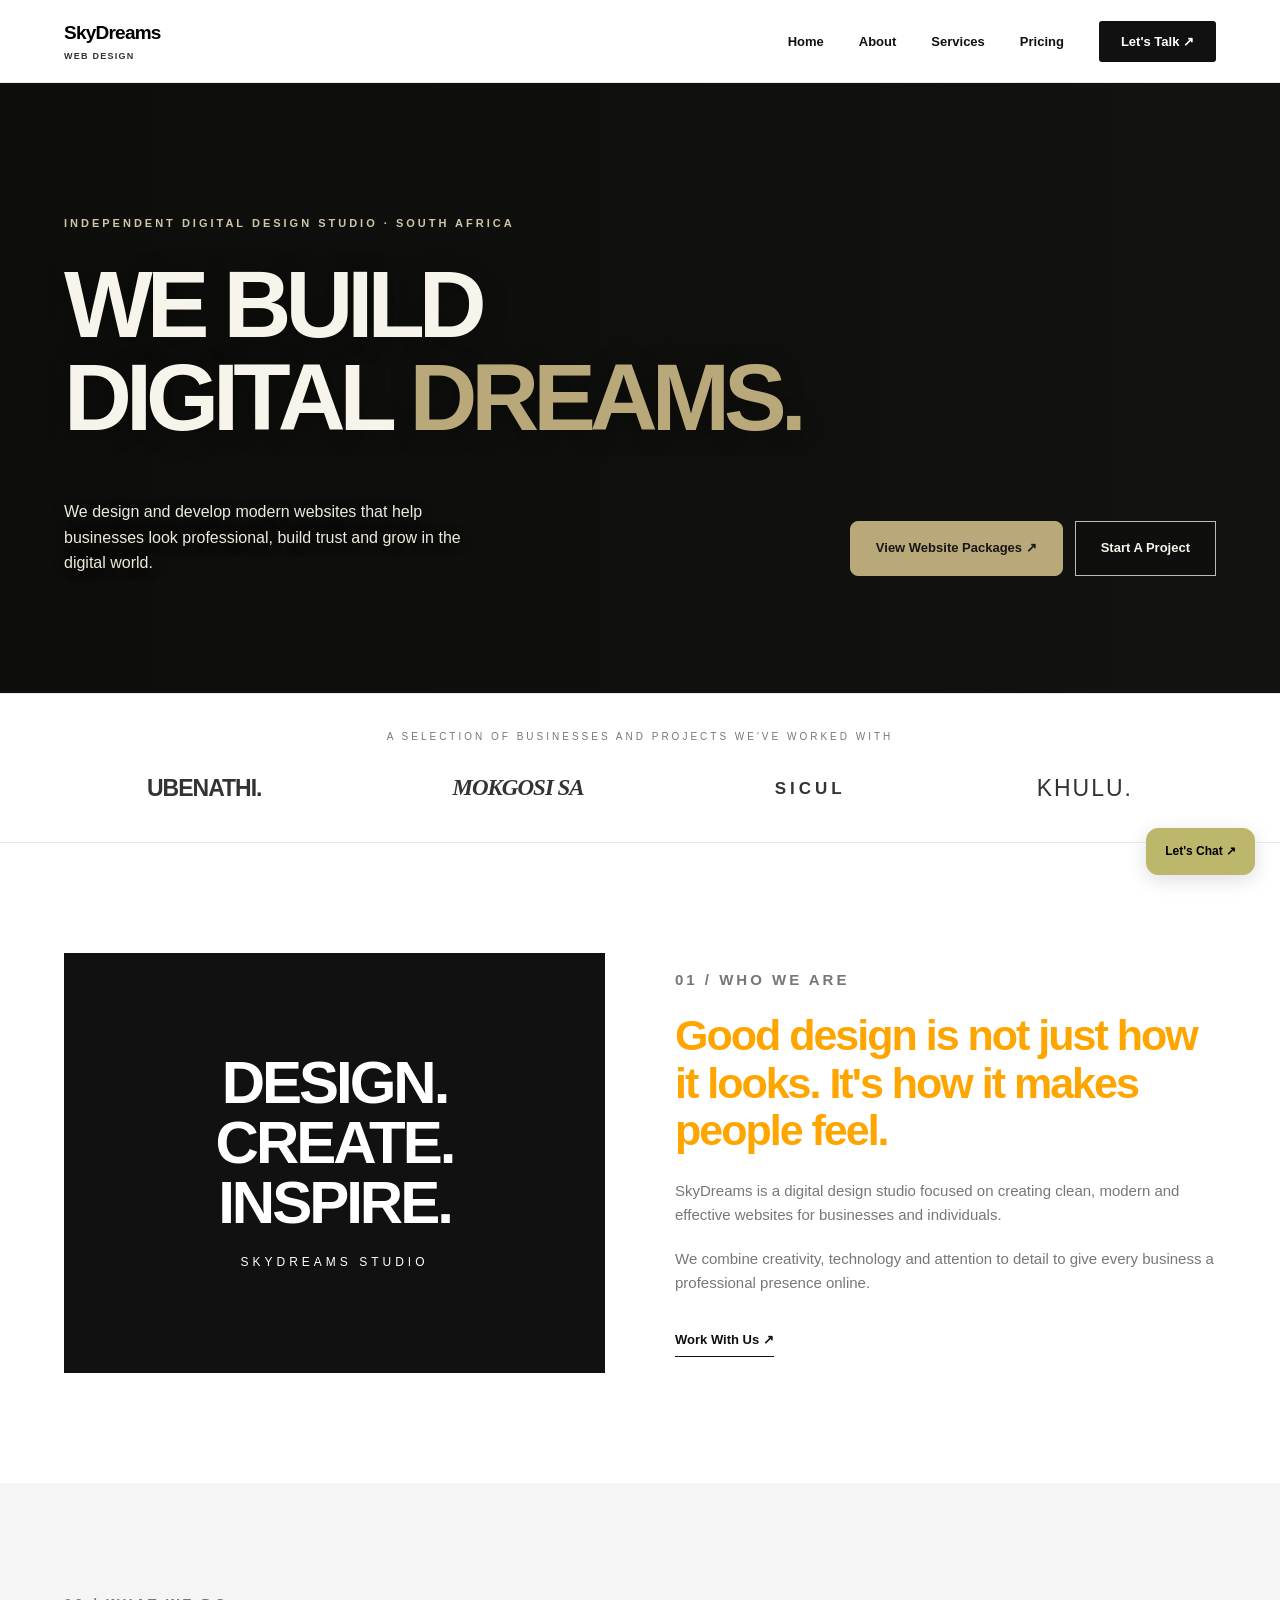
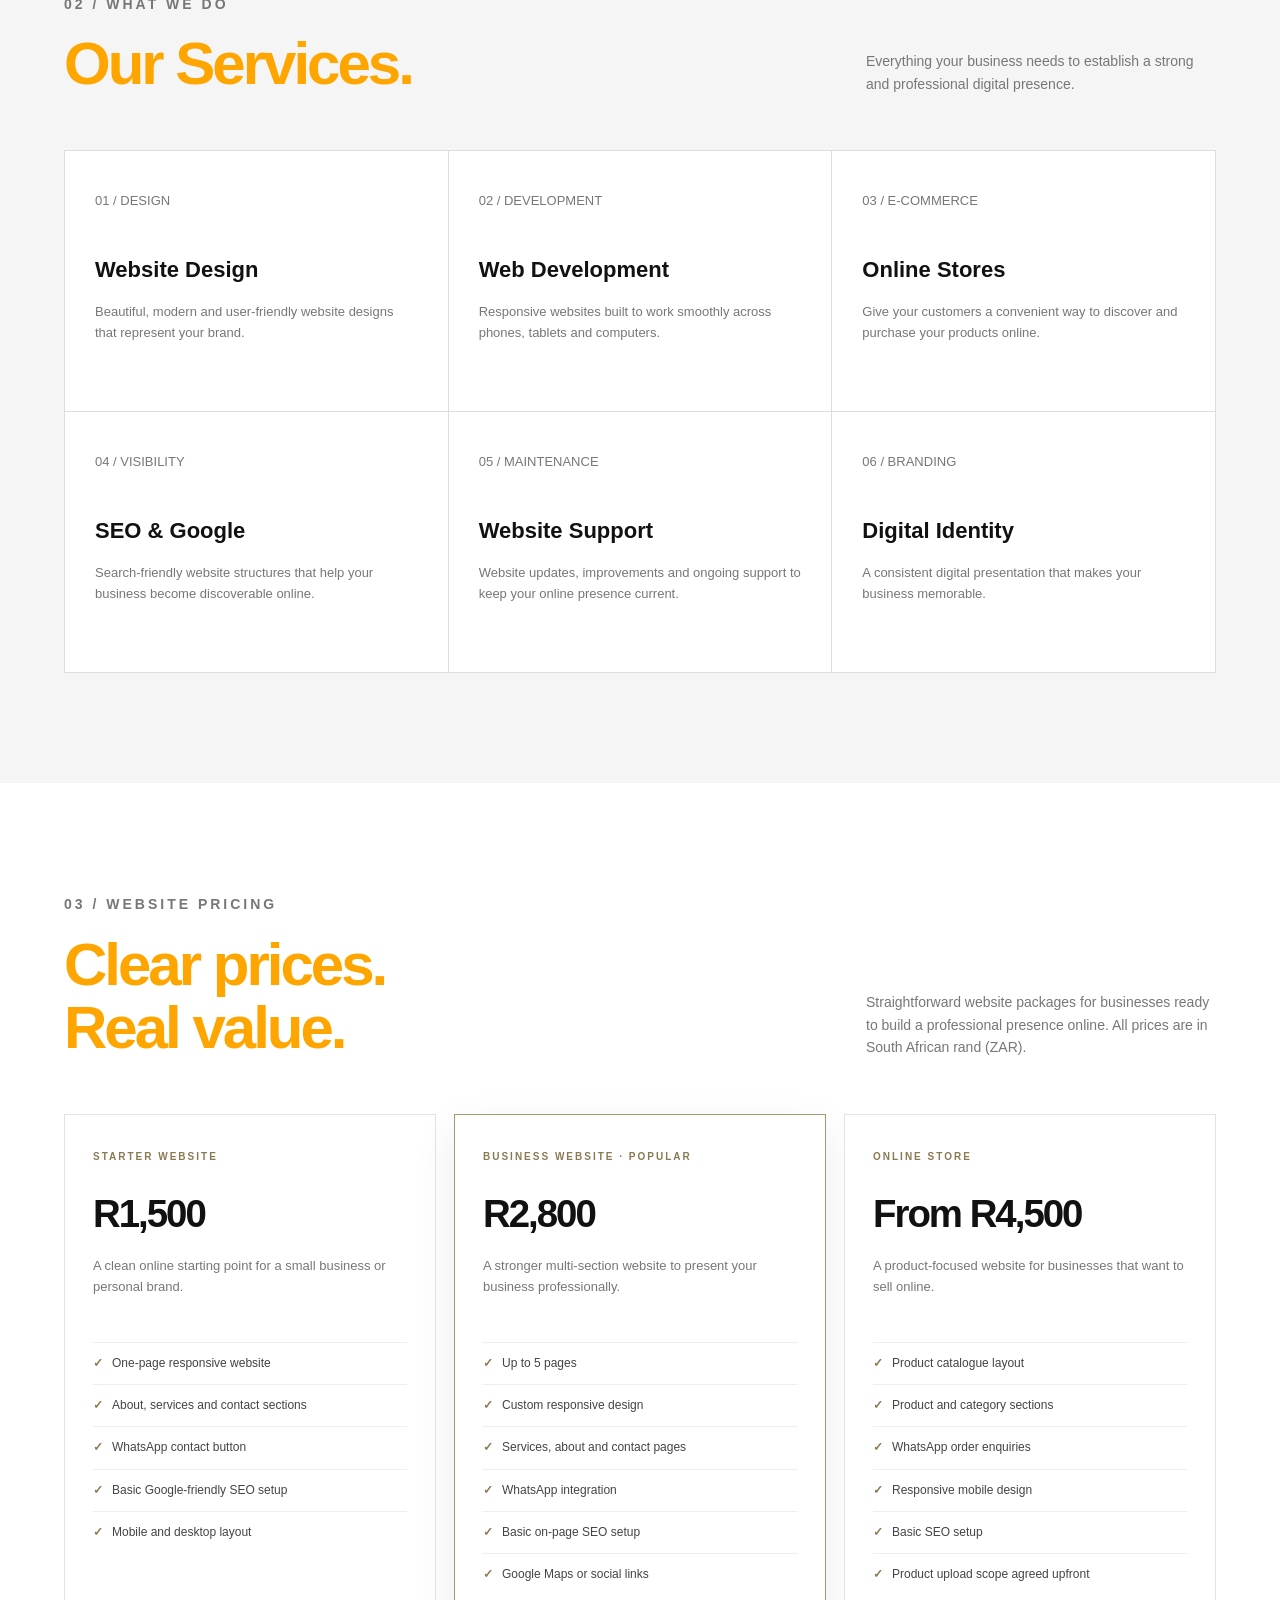
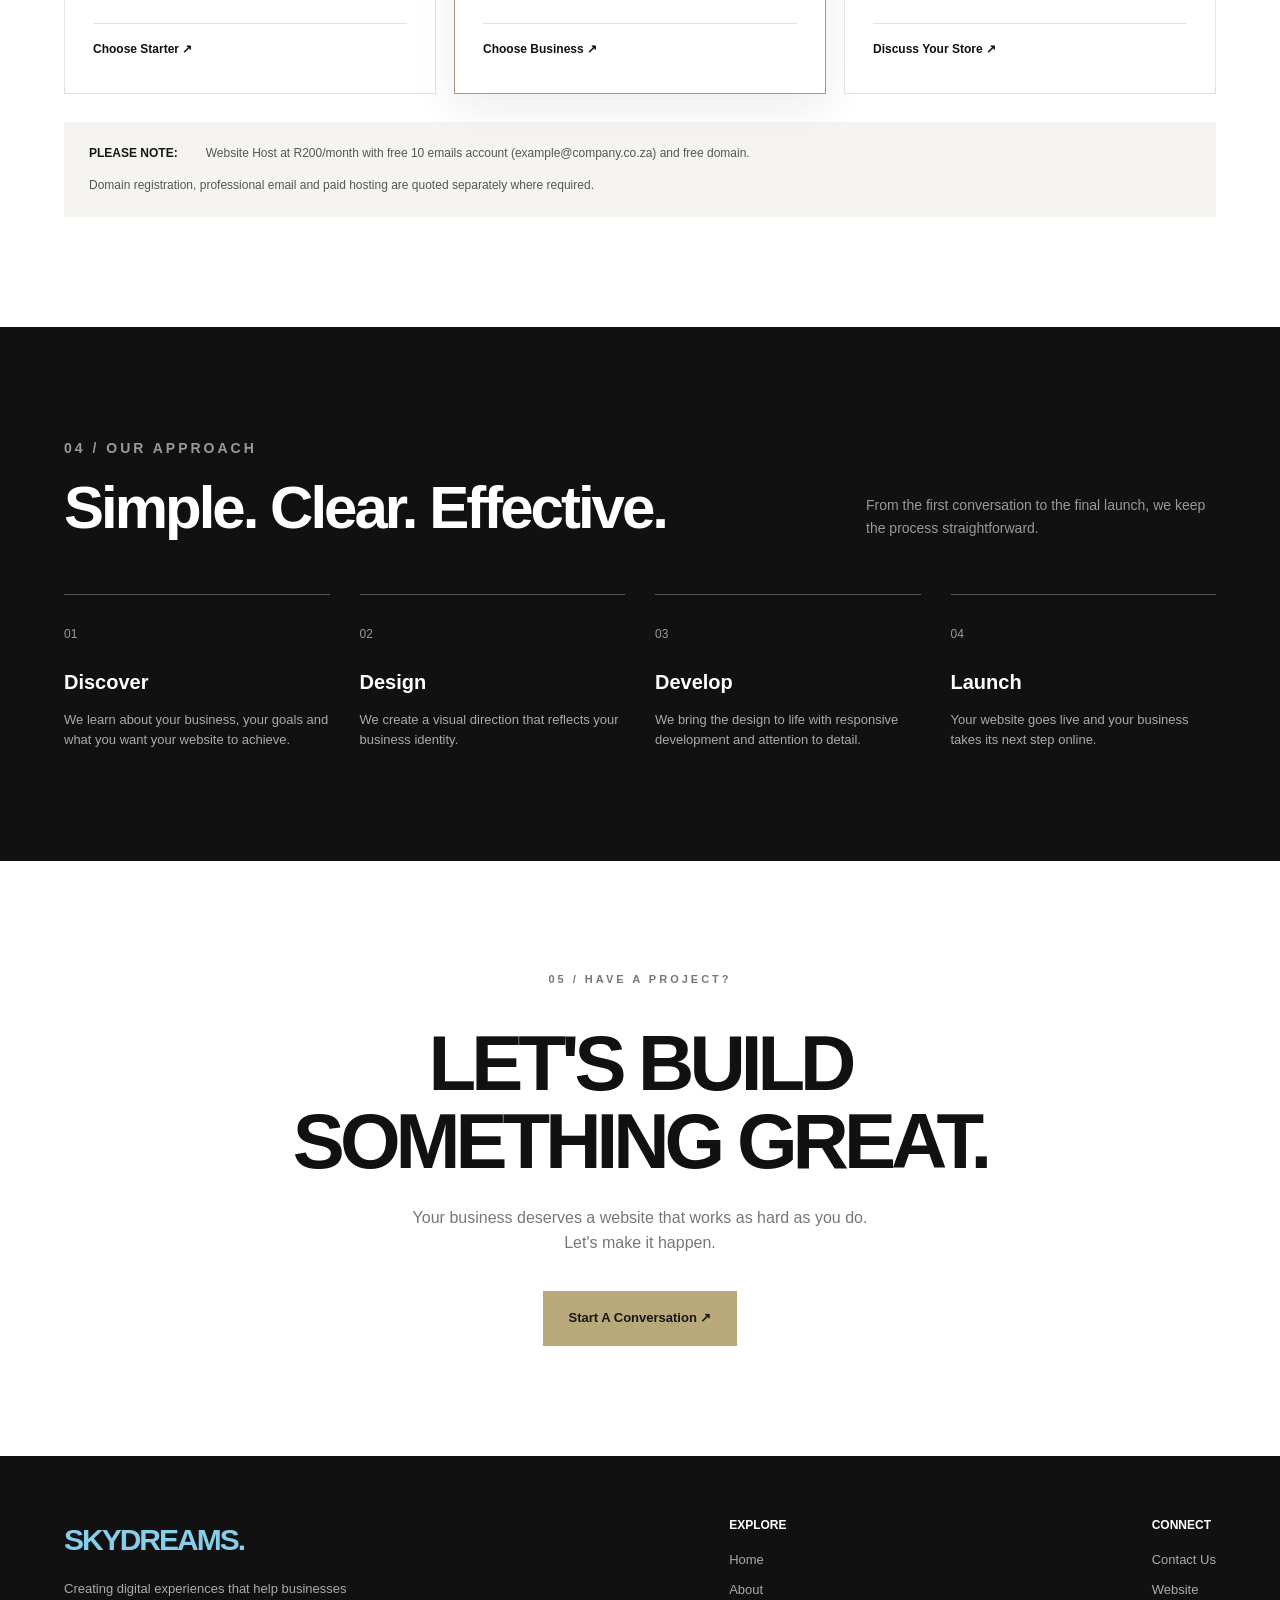
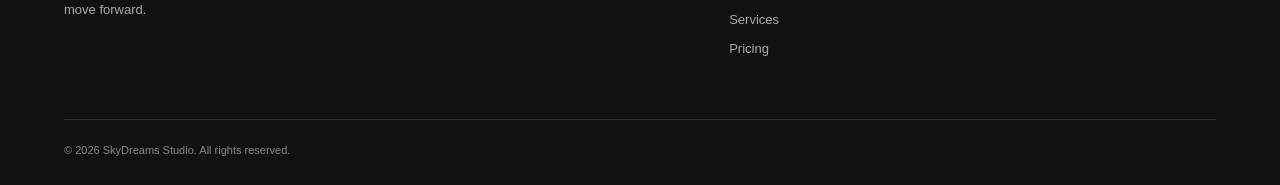
<file: index.html>
<!DOCTYPE html>
<html lang="en">
<head>
<meta charset="UTF-8">
<meta name="viewport" content="width=device-width, initial-scale=1.0">

<title>SkyDreams Studio | Websites That Move Businesses Forward</title>

<meta name="description" content="SkyDreams is a creative web design studio building modern, responsive and professional websites for businesses.">
<meta name="keywords" content="web design South Africa, website designer, business websites, SkyDreams Studio">
<meta name="author" content="SkyDreams Studio">
<meta name="theme-color" content="#ffffff">

<link rel="canonical" href="https://www.skydreams.co.za/">

<style>
:root {
    --black: #111111;
    --white: #ffffff;
    --grey: #777777;
    --light: #f5f5f5;
    --border: #e9e9e9;
    --max: 1200px;
}

* {
    margin: 0;
    padding: 0;
    box-sizing: border-box;
}

html {
    scroll-behavior: smooth;
}

body {
    font-family: Arial, Helvetica, sans-serif;
    background: var(--white);
    color: var(--black);
    line-height: 1.6;
}

a {
    color: inherit;
    text-decoration: none;
}

button {
    font: inherit;
}

.container {
    width: min(90%, var(--max));
    margin: auto;
}

/* NAVIGATION */

header {
    background: rgba(255,255,255,.96);
    border-bottom: 1px solid var(--border);
    position: sticky;
    top: 0;
    z-index: 1000;
}

.navbar {
    height: 82px;
    display: flex;
    justify-content: space-between;
    align-items: center;
}

.logo {
    font-size: 25px;
    font-weight: 900;
    letter-spacing: -1.5px;
}

.logo span {
    font-weight: 400;
}

.nav-links {
    display: flex;
    align-items: center;
    gap: 35px;
    list-style: none;
}

.nav-links a {
    font-size: 13px;
    font-weight: 600;
    transition: .3s;
}

.nav-links a:hover {
    opacity: .5;
}

.nav-cta {
    background: var(--black);
    color: white;
    padding: 13px 22px;
    border-radius: 3px;
}

.menu-btn {
    display: none;
    border: 0;
    background: none;
    font-size: 27px;
    cursor: pointer;
}

/* HERO */

.hero {
    position: relative;
    isolation: isolate;
    overflow: hidden;
    padding: 125px 0 110px;
    min-height: 610px;
    display: flex;
    align-items: center;
    background: #171714  center 45% / cover no-repeat;
    color: #f4f0e6;
}

.hero::before {
    content: "";
    position: absolute;
    inset: 0;
    z-index: -1;
    background: linear-gradient(90deg,
        rgba(12, 12, 11, .88) 0%,
        rgba(12, 12, 11, .70) 55%,
        rgba(12, 12, 11, .42) 100%);
}

.hero-label {
    font-size: 11px;
    font-weight: 700;
    letter-spacing: 3px;
    text-transform: uppercase;
    color: #d0c5a6;
    margin-bottom: 25px;
}

.hero h1 {
    font-size: clamp(48px, 8vw, 94px);
    line-height: .99;
    letter-spacing: -6px;
    max-width: 1000px;
    font-weight: 900;
    color: #f7f4eb;
    text-shadow: 0 3px 24px rgba(0,0,0,.35);
}

.hero h1 span {
    color: #b9a879;
}

.hero-bottom {
    display: flex;
    justify-content: space-between;
    align-items: flex-end;
    margin-top: 55px;
    gap: 30px;
border-radius:8px;
}

.hero-description {
    color: #eee9dc;
    font-size: 16px;
    max-width: 410px;
    text-shadow: 0 2px 12px rgba(0,0,0,.5);
}

.hero-buttons {
    display: flex;
    gap: 12px;
    flex-wrap: wrap;
border-radius:8px;
}

.btn {
    display: inline-block;
    padding: 16px 25px;
    font-size: 13px;
    font-weight: 700;
    transition: .3s;
    border: 1px solid var(--black);
}

.btn-dark {
    background: #b9a879;
    color: #171714;
    border-color: #b9a879;
}

.btn-dark:hover {
    background: #e5dcc5;
    border-color: #e5dcc5;
    color: #171714;
}

.btn-light {
    color: #f7f4eb;
    border-color: rgba(247,244,235,.75);
    background: rgba(0,0,0,.18);
}

.btn-light:hover {
    background: #f7f4eb;
    border-color: #f7f4eb;
    color: #171714;
}

/* BRAND STRIP */

.trusted {
    border-top: 1px solid var(--border);
    border-bottom: 1px solid var(--border);
    padding: 35px 0;
}

.trusted-title {
    font-size: 10px;
    letter-spacing: 3px;
    color: var(--grey);
    text-transform: uppercase;
    text-align: center;
    margin-bottom: 25px;
}

.brand-list {
    display: flex;
    justify-content: space-around;
    align-items: center;
    gap: 25px;
    flex-wrap: wrap;
}

.brand {
    font-size: 23px;
    font-weight: 900;
    letter-spacing: -1px;
    color: #333;
}

.brand:nth-child(2) {
    font-family: Georgia, serif;
    font-style: italic;
}

.brand:nth-child(3) {
    letter-spacing: 4px;
    font-size: 17px;
}

.brand:nth-child(4) {
    font-weight: 400;
    letter-spacing: 2px;
}

/* INTRO */

.section {
    padding: 110px 0;
}

.section-heading {
    display: flex;
    justify-content: space-between;
    align-items: flex-end;
    gap: 30px;
    margin-bottom: 55px;
}

.eyebrow {
    font-size: 11px;
    letter-spacing: 3px;
    text-transform: uppercase;
    color: var(--grey);
    font-weight: 700;
    margin-bottom: 17px;
}

.section-heading h2 {
    font-size: clamp(36px, 5vw, 60px);
    letter-spacing: -3px;
    line-height: 1.05;
}

.section-heading p {
    max-width: 350px;
    font-size: 14px;
    color: var(--grey);
}

/* ABOUT */

.about-grid {
    display: grid;
    grid-template-columns: 1fr 1fr;
    gap: 70px;
    align-items: center;
}

.about-image {
    min-height: 420px;
    background: #111;
    color: white;
    display: flex;
    justify-content: center;
    align-items: center;
    padding: 40px;
    text-align: center;
}
.brand-text{
  font-size:19px;
  font-weight:900;
  letter-spacing:-.04em;
  line-height:1;
}

.brand-text small{
  display:block;
  margin-top:5px;
  color:var(--muted);
  font-size:9px;
  font-weight:800;
  letter-spacing:.14em;
  text-transform:uppercase;
}

.about-image h3 {
    font-size: clamp(35px, 5vw, 60px);
    line-height: 1;
    letter-spacing: -3px;
}

.about-image span {
    display: block;
    font-size: 12px;
    letter-spacing: 4px;
    margin-top: 20px;
    font-weight: 400;
}

.about-text h2 {
    font-size: 43px;
    line-height: 1.1;
    letter-spacing: -2px;
    margin-bottom: 25px;
}

.about-text p {
    color: var(--grey);
    font-size: 15px;
    margin-bottom: 20px;
}

.text-link {
    display: inline-block;
    font-size: 13px;
    font-weight: 700;
    border-bottom: 1px solid;
    padding-bottom: 5px;
    margin-top: 15px;
}

/* SERVICES */

.services {
    background: var(--light);
}

.service-grid {
    display: grid;
    grid-template-columns: repeat(3, 1fr);
    gap: 1px;
    background: #ddd;
    border: 1px solid #ddd;
}

.service-card {
    background: white;
    padding: 40px 30px;
    min-height: 260px;
    transition: .3s;
}

.service-card:hover {
    background: #111;
    color: white;
}

.service-number {
    font-size: 12px;
    color: #999;
    margin-bottom: 40px;
}

.service-card h3 {
    font-size: 22px;
    margin-bottom: 15px;
}

.service-card p {
    font-size: 13px;
    color: var(--grey);
}

.service-card:hover p {
    color: #bbb;
}

/* PROJECT STYLES */

.portfolio-grid {
    display: grid;
    grid-template-columns: repeat(2, 1fr);
    gap: 45px 25px;
}

.project-image {
    height: 310px;
    background: #111;
    color: white;
    display: flex;
    justify-content: center;
    align-items: center;
    overflow: hidden;
    padding: 25px;
    transition: .3s;
}

.project-card:hover .project-image {
    background: #333;
}

.project-image h3 {
    font-size: clamp(30px, 5vw, 55px);
    letter-spacing: -3px;
    text-align: center;
}

.project-image.light {
    background: #eee;
    color: #111;
}

.project-info {
    display: flex;
    justify-content: space-between;
    padding-top: 20px;
    gap: 15px;
}

.project-info h3 {
    font-size: 18px;
}

.project-info p {
    color: var(--grey);
    font-size: 12px;
}

.project-arrow {
    font-size: 24px;
}

/* PRICING */

.pricing-grid {
    display: grid;
    grid-template-columns: repeat(3, 1fr);
    gap: 18px;
    align-items: stretch;
}

.price-card {
    border: 1px solid #e5e2dc;
    padding: 34px 28px;
    display: flex;
    flex-direction: column;
    background: #fff;
    min-height: 100%;
}

.price-featured {
    border: 1px solid #a9986d;
    box-shadow: 0 14px 40px rgba(30,25,12,.08);
}

.price-label {
    color: #8a7a52;
    font-size: 10px;
    font-weight: 800;
    letter-spacing: 2px;
    margin-bottom: 18px;
}

.price-card h3 {
    font-size: clamp(30px, 3vw, 42px);
    letter-spacing: -2px;
    margin-bottom: 12px;
}

.price-summary {
    color: var(--grey);
    font-size: 13px;
    min-height: 62px;
    margin-bottom: 24px;
}

.price-card ul {
    list-style: none;
    margin-bottom: 28px;
}

.price-card li {
    border-top: 1px solid #eee;
    padding: 11px 0;
    font-size: 12px;
    color: #444;
}

.price-card li::before {
    content: "✓";
    color: #8a7a52;
    font-weight: 800;
    margin-right: 9px;
}

.price-link {
    display: inline-block;
    margin-top: auto;
    padding-top: 16px;
    border-top: 1px solid #e5e2dc;
    font-size: 12px;
    font-weight: 800;
}

.price-link:hover {
    color: #8a7a52;
}

.pricing-note {
    display: flex;
    flex-wrap: wrap;
    gap: 12px 28px;
    margin-top: 28px;
    padding: 22px 25px;
    background: #f5f4f0;
    color: #555;
    font-size: 12px;
}

.pricing-note strong {
    color: #171714;
}

/* PROCESS */

.process {
    background: #111;
    color: white;
}

.process .eyebrow,
.process .section-heading p {
    color: #999;
}

.process-grid {
    display: grid;
    grid-template-columns: repeat(4, 1fr);
    gap: 30px;
}

.process-card {
    border-top: 1px solid #555;
    padding-top: 25px;
}

.process-card span {
    font-size: 12px;
    color: #999;
}

.process-card h3 {
    font-size: 20px;
    margin: 20px 0 12px;
}

.process-card p {
    color: #aaa;
    font-size: 13px;
}

/* CTA */

.contact {
    padding: 110px 0;
    text-align: center;
}

.contact h2 {
    font-size: clamp(43px, 7vw, 78px);
    letter-spacing: -5px;
    line-height: 1;
    margin-bottom: 25px;
}

.contact p {
    color: var(--grey);
    max-width: 480px;
    margin: 0 auto 35px;
}

/* FOOTER */

footer {
    background: #111;
    color: white;
    padding: 60px 0 25px;
}

.footer-top {
    display: flex;
    justify-content: space-between;
    gap: 30px;
    padding-bottom: 50px;
}

.footer-logo {
    font-size: 30px;
    font-weight: 900;
    letter-spacing: -2px;
}

.footer-description {
    max-width: 300px;
    color: #aaa;
    font-size: 13px;
    margin-top: 15px;
}

.footer-links h4 {
    font-size: 12px;
    margin-bottom: 15px;
}

.footer-links a {
    display: block;
    color: #aaa;
    font-size: 13px;
    margin: 9px 0;
}

.footer-links a:hover {
    color: white;
}

.footer-bottom {
    border-top: 1px solid #333;
    padding-top: 22px;
    display: flex;
    justify-content: space-between;
    gap: 20px;
    color: #888;
    font-size: 11px;
}

/* WHATSAPP */

.whatsapp {
    position: fixed;
    bottom: 25px;
    right: 25px;
    z-index: 999;
    background:darkkhaki;
    color: black;
    border: 1px solid darkkhaki;
    padding: 13px 18px;
    border-radius: 12px;
    font-size: 12px;
    font-weight: 700;
    box-shadow: 0 5px 20px #0002;
}

.whatsapp:hover {
    background: black;
    color: white;
}

/* RESPONSIVE */

@media(max-width: 800px) {

    .navbar {
        height: 70px;
    }

    .menu-btn {
        display: block;
    }

    .nav-links {
        display: none;
        position: absolute;
        top: 70px;
        left: 0;
        width: 100%;
        background: white;
        padding: 25px 5%;
        flex-direction: column;
        align-items: flex-start;
        border-bottom: 1px solid var(--border);
        gap: 22px;
    }

    .nav-links.active {
        display: flex;
    }

    .hero {
        padding: 90px 0 80px;
        min-height: 560px;
        background-position: center;
    }

    .hero::before {
        background: rgba(12, 12, 11, .76);
    }

    .hero h1 {
        letter-spacing: -3px;
    }

    .hero-bottom,
    .section-heading {
        flex-direction: column;
        align-items: flex-start;
    }

    .about-grid {
        grid-template-columns: 1fr;
        gap: 35px;
    }

    .service-grid {
        grid-template-columns: repeat(2, 1fr);
    }

    .process-grid {
        grid-template-columns: repeat(2, 1fr);
    }

    .footer-top {
        flex-wrap: wrap;
    }
}

@media(max-width: 550px) {

    .container {
        width: 90%;
    }

    .hero h1 {
        font-size: 52px;
    }

    .section {
        padding: 75px 0;
    }

    .service-grid,
    .portfolio-grid,
    .pricing-grid,
    .process-grid {
        grid-template-columns: 1fr;
    }

    .project-image {
        height: 250px;
    }

    .about-image {
        min-height: 300px;
    }

    .about-text h2 {
        font-size: 35px;
    }

    .footer-top {
        flex-direction: column;
    }

    .footer-bottom {
        flex-direction: column;
    }

    .contact h2 {
        letter-spacing: -3px;
    }

    .whatsapp {
        bottom: 15px;
        right: 15px;
    }
}
</style>
</head>

<body>

<!-- NAVIGATION -->

<header>
    <div class="container navbar">

        <a href="#" >  <span class="brand-text" style="color:black;" style="font-weight: 900;">
        SkyDreams
        <small style="color: #333;">Web Design</small>
      </span>
</a>

        <button class="menu-btn" id="menuBtn"
        aria-label="Toggle navigation" aria-expanded="false">
            ☰
        </button>

        <ul class="nav-links" id="navLinks">
            <li><a href="#home">Home</a></li>
            <li><a href="#about">About</a></li>
            <li><a href="#services">Services</a></li>
            <li><a href="#pricing">Pricing</a></li>
            <li><a href="#contact" class="nav-cta">Let's Talk ↗</a></li>
        </ul>

    </div>
</header>

<main>

<!-- HERO -->

<section class="hero" id="home">
    <div class="container">

        <p class="hero-label">
            Independent Digital Design Studio · South Africa
        </p>

        <h1>
            WE BUILD<br>
            DIGITAL <span>DREAMS.</span>
        </h1>

        <div class="hero-bottom">

            <p class="hero-description">
                We design and develop modern websites that help
                businesses look professional, build trust and grow
                in the digital world.
            </p>

            <div class="hero-buttons" >
                <a href="#pricing" class="btn btn-dark" style="border-radius:8px;">
                    View Website Packages ↗
                </a>

                <a href="#contact" class="btn btn-light">
                    Start A Project
                </a>
            </div>

        </div>
    </div>
</section>

<!-- CLIENT BRAND STRIP -->

<section class="trusted">
    <div class="container">

        <p class="trusted-title">
            A selection of businesses and projects we've worked with
        </p>

        <div class="brand-list">
            <div class="brand">UBENATHI.</div>
            <div class="brand">MOKGOSI SA</div>
            <div class="brand">SICUL</div>
            <div class="brand">KHULU.</div>
        </div>

    </div>
</section>

<!-- ABOUT -->

<section class="section" id="about">
    <div class="container">

        <div class="about-grid">

            <div class="about-image">
                <div>
                    <h3>DESIGN.<br>CREATE.<br>INSPIRE.</h3>
                    <span>SKYDREAMS STUDIO</span>
                </div>
            </div>

            <div class="about-text">

                <p class="eyebrow">01 / WHO WE ARE</p>

                <h2 style="color: orange;">
                    Good design is not just how it looks.
                    It's how it makes people feel.
                </h2>

                <p>
                    SkyDreams is a digital design studio focused
                    on creating clean, modern and effective
                    websites for businesses and individuals.
                </p>

                <p>
                    We combine creativity, technology and attention
                    to detail to give every business a professional
                    presence online.
                </p>

                <a href="#contact" class="text-link">
                    Work With Us ↗
                </a>

            </div>

        </div>
    </div>
</section>

<!-- SERVICES -->

<section class="section services" id="services">
    <div class="container">

        <div class="section-heading">

            <div>
                <p class="eyebrow">02 / WHAT WE DO</p>
                <h2  style="color: orange;">Our Services.</h2>
            </div>

            <p>
                Everything your business needs to establish
                a strong and professional digital presence.
            </p>

        </div>

        <div class="service-grid">

            <div class="service-card">
                <p class="service-number">01 / DESIGN</p>
                <h3>Website Design</h3>
                <p>
                    Beautiful, modern and user-friendly website
                    designs that represent your brand.
                </p>
            </div>

            <div class="service-card">
                <p class="service-number">02 / DEVELOPMENT</p>
                <h3>Web Development</h3>
                <p>
                    Responsive websites built to work smoothly
                    across phones, tablets and computers.
                </p>
            </div>

            <div class="service-card">
                <p class="service-number">03 / E-COMMERCE</p>
                <h3>Online Stores</h3>
                <p>
                    Give your customers a convenient way to
                    discover and purchase your products online.
                </p>
            </div>

            <div class="service-card">
                <p class="service-number">04 / VISIBILITY</p>
                <h3>SEO & Google</h3>
                <p>
                    Search-friendly website structures that
                    help your business become discoverable online.
                </p>
            </div>

            <div class="service-card">
                <p class="service-number">05 / MAINTENANCE</p>
                <h3>Website Support</h3>
                <p>
                    Website updates, improvements and ongoing
                    support to keep your online presence current.
                </p>
            </div>

            <div class="service-card">
                <p class="service-number">06 / BRANDING</p>
                <h3>Digital Identity</h3>
                <p>
                    A consistent digital presentation that
                    makes your business memorable.
                </p>
            </div>

        </div>
    </div>
</section>

<!-- SECTION 03: PRICING -->

<section class="section" id="pricing">
    <div class="container">

        <div class="section-heading">
            <div>
                <p class="eyebrow">03 / WEBSITE PRICING</p>
                <h2  style="color: orange;">Clear prices.<br  style="color: orange;">Real value.</h2>
            </div>
            <p>
                Straightforward website packages for businesses ready
                to build a professional presence online. All prices are
                in South African rand (ZAR).
            </p>
        </div>

        <div class="pricing-grid">

            <article class="price-card">
                <p class="price-label">STARTER WEBSITE</p>
                <h3>R1,500</h3>
                <p class="price-summary">
                    A clean online starting point for a small business
                    or personal brand.
                </p>
                <ul>
                    <li>One-page responsive website</li>
                    <li>About, services and contact sections</li>
                    <li>WhatsApp contact button</li>
                    <li>Basic Google-friendly SEO setup</li>
                    <li>Mobile and desktop layout</li>
                </ul>
                <a href="#contact" class="price-link">
                    Choose Starter ↗
                </a>
            </article>

            <article class="price-card price-featured">
                <p class="price-label">BUSINESS WEBSITE · POPULAR</p>
                <h3>R2,800</h3>
                <p class="price-summary">
                    A stronger multi-section website to present your
                    business professionally.
                </p>
                <ul>
                    <li>Up to 5 pages</li>
                    <li>Custom responsive design</li>
                    <li>Services, about and contact pages</li>
                    <li>WhatsApp integration</li>
                    <li>Basic on-page SEO setup</li>
                    <li>Google Maps or social links</li>
                </ul>
                <a href="#contact" class="price-link">
                    Choose Business ↗
                </a>
            </article>

            <article class="price-card">
                <p class="price-label">ONLINE STORE</p>
                <h3>From R4,500</h3>
                <p class="price-summary">
                    A product-focused website for businesses that
                    want to sell online.
                </p>
                <ul>
                    <li>Product catalogue layout</li>
                    <li>Product and category sections</li>
                    <li>WhatsApp order enquiries</li>
                    <li>Responsive mobile design</li>
                    <li>Basic SEO setup</li>
                    <li>Product upload scope agreed upfront</li>
                </ul>
                <a href="#contact" class="price-link">
                    Discuss Your Store ↗
                </a>
            </article>

        </div>

        <div class="pricing-note">
            <strong><b>PLEASE NOTE:</b></strong>
            <span>Website Host at R200/month with free 10 emails account (example@company.co.za) and  free domain.</span>
            
            <span>
                Domain registration, professional email and paid hosting
                are quoted separately where required.
            </span>
        </div>

    </div>
</section>

<!-- PROCESS -->

<section class="section process">
    <div class="container">

        <div class="section-heading">

            <div>
                <p class="eyebrow">04 / OUR APPROACH</p>
                <h2>Simple. Clear. Effective.</h2>
            </div>

            <p>
                From the first conversation to the final launch,
                we keep the process straightforward.
            </p>

        </div>

        <div class="process-grid">

            <div class="process-card">
                <span>01</span>
                <h3>Discover</h3>
                <p>
                    We learn about your business, your goals
                    and what you want your website to achieve.
                </p>
            </div>

            <div class="process-card">
                <span>02</span>
                <h3>Design</h3>
                <p>
                    We create a visual direction that reflects
                    your business identity.
                </p>
            </div>

            <div class="process-card">
                <span>03</span>
                <h3>Develop</h3>
                <p>
                    We bring the design to life with responsive
                    development and attention to detail.
                </p>
            </div>

            <div class="process-card">
                <span>04</span>
                <h3>Launch</h3>
                <p>
                    Your website goes live and your business
                    takes its next step online.
                </p>
            </div>

        </div>
    </div>
</section>

<!-- CONTACT -->

<section class="contact" id="contact">
    <div class="container">

        <p class="eyebrow">05 / HAVE A PROJECT?</p>

        <h2>
            LET'S BUILD<br>
            SOMETHING <span>GREAT.</span>
        </h2>

        <p>
            Your business deserves a website that works as
            hard as you do. Let's make it happen.
        </p>

        <a href="https://wa.me/27648969111"
           class="btn btn-dark" id="contactBtn">
            Start A Conversation ↗
        </a>

    </div>
</section>

</main>

<!-- FOOTER -->

<footer>
    <div class="container">

        <div class="footer-top">

            <div>
                <div class="footer-logo"  style="color: skyblue;">SKYDREAMS.</div>

                <p class="footer-description">
                    Creating digital experiences that help
                    businesses move forward.
                </p>
            </div>

            <div class="footer-links">
                <h4>EXPLORE</h4>
                <a href="#home">Home</a>
                <a href="#about">About</a>
                <a href="#services">Services</a>
                <a href="#pricing">Pricing</a>
            </div>

            <div class="footer-links">
                <h4>CONNECT</h4>
                <a href="#contact">Contact Us</a>
                <a href="https://www.skydreams.co.za/">
                    Website
                </a>
            </div>

        </div>

        <div class="footer-bottom">

            <p>
                © <span id="year"></span> SkyDreams Studio.
                All rights reserved.
            </p>

            

        </div>

    </div>
</footer>

<!-- WHATSAPP -->

<a href="https://wa.me/27648969111"
   class="whatsapp" id="whatsappBtn">
    Let's Chat ↗
</a>

<script>

// MOBILE NAVIGATION

const menuBtn = document.getElementById("menuBtn");
const navLinks = document.getElementById("navLinks");

menuBtn.addEventListener("click", function() {

    const isOpen = navLinks.classList.toggle("active");

    menuBtn.setAttribute("aria-expanded", isOpen);
    menuBtn.textContent = isOpen ? "×" : "☰";

});

// CLOSE MENU WHEN LINK IS CLICKED

document.querySelectorAll(".nav-links a").forEach(link => {

    link.addEventListener("click", () => {
        navLinks.classList.remove("active");
        menuBtn.textContent = "☰";
        menuBtn.setAttribute("aria-expanded", "false");
    });

});

// AUTOMATIC COPYRIGHT YEAR

document.getElementById("year").textContent =
    new Date().getFullYear();

</script>

</body>
</html>
</file>
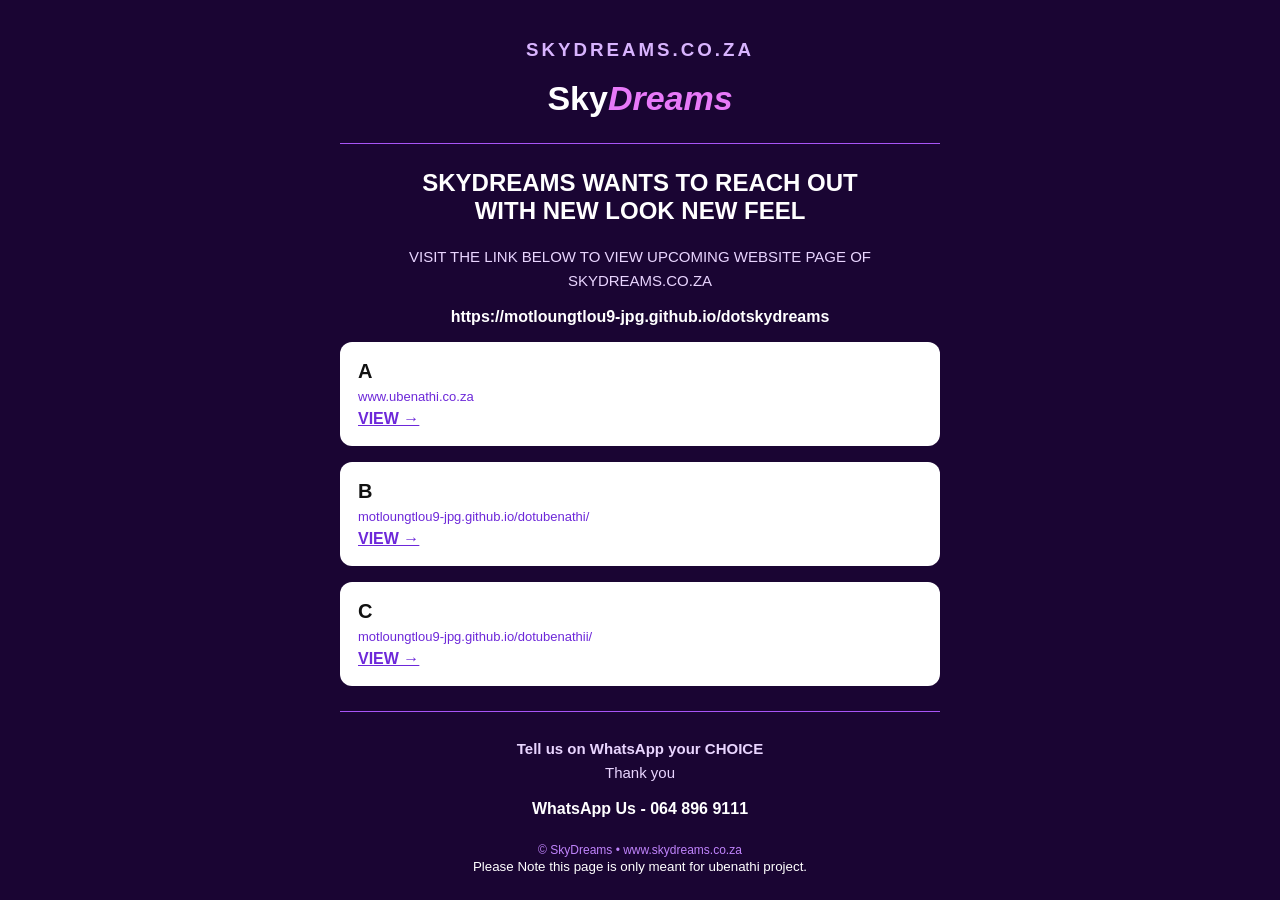
<file: info/index.html>
<!DOCTYPE html>
<html lang="en">
<head>
<meta charset="UTF-8">
<meta name="viewport" content="width=device-width, initial-scale=1.0">
<title>SkyDreams | New Look, New Feel</title>
<style>
body{font-family:Arial,sans-serif;background:#1a0533;color:white;text-align:center;margin:0;padding:20px}
.box{max-width:600px;margin:auto}
h1{font-size:34px;margin:10px 0}
h1 span{color:#e879f9;font-style:italic}
p{color:#e9d5ff;font-size:15px;line-height:1.6}
hr{border:none;border-top:1px solid #a855f7;margin:25px 0}
.card{background:white;color:#111;padding:18px;border-radius:12px;margin:16px 0;text-align:left}
.card b{font-size:20px}
.card span{font-size:13px;color:#6d28d9;word-break:break-all;display:block;margin:6px 0}
.view{color:#6d28d9;font-weight:bold;text-decoration:underline}
.wa{ display:inline-block;background:#25D366;color:white;padding:14px 22px;border-radius:50px;font-weight:bold;text-decoration:none;margin-top:10px}
.footer{font-size:12px;color:#c084fc;margin-top:25px}
</style>
</head>
<body>
<div class="box">

<h3 style="color:#d8b4fe;letter-spacing:3px">SKYDREAMS.CO.ZA</h3>
<h1>Sky<span>Dreams</span></h1>

<hr>

<h2>SKYDREAMS WANTS TO REACH OUT<br>WITH NEW LOOK NEW FEEL</h2>
<p>VISIT THE LINK BELOW TO VIEW UPCOMING WEBSITE PAGE OF SKYDREAMS.CO.ZA</p>
<b>https://motloungtlou9-jpg.github.io/dotskydreams</b>
<!-- A -->
<div class="card">
<b>A</b>
<span>www.ubenathi.co.za</span>
<a class="view" href="https://www.ubenathi.co.za" target="_blank">VIEW →</a>
</div>

<!-- B -->
<div class="card">
<b>B</b>
<span>motloungtlou9-jpg.github.io/dotubenathi/</span>
<a class="view" href="https://motloungtlou9-jpg.github.io/dotubenathi/" target="_blank">VIEW →</a>
</div>

<!-- C -->
<div class="card">
<b>C</b>
<span>motloungtlou9-jpg.github.io/dotubenathii/</span>
<a class="view" href="https://motloungtlou9-jpg.github.io/dotubenathii/" target="_blank">VIEW →</a>
</div>

<hr>

<p><b>Tell us on WhatsApp your CHOICE</b><br>Thank you</p>
<b>WhatsApp Us - 064 896 9111</b>

<div class="footer">© SkyDreams • www.skydreams.co.za</div>
<small>Please Note this page is only meant for ubenathi project.</small>
</div>
</body>
</html>
</file>
